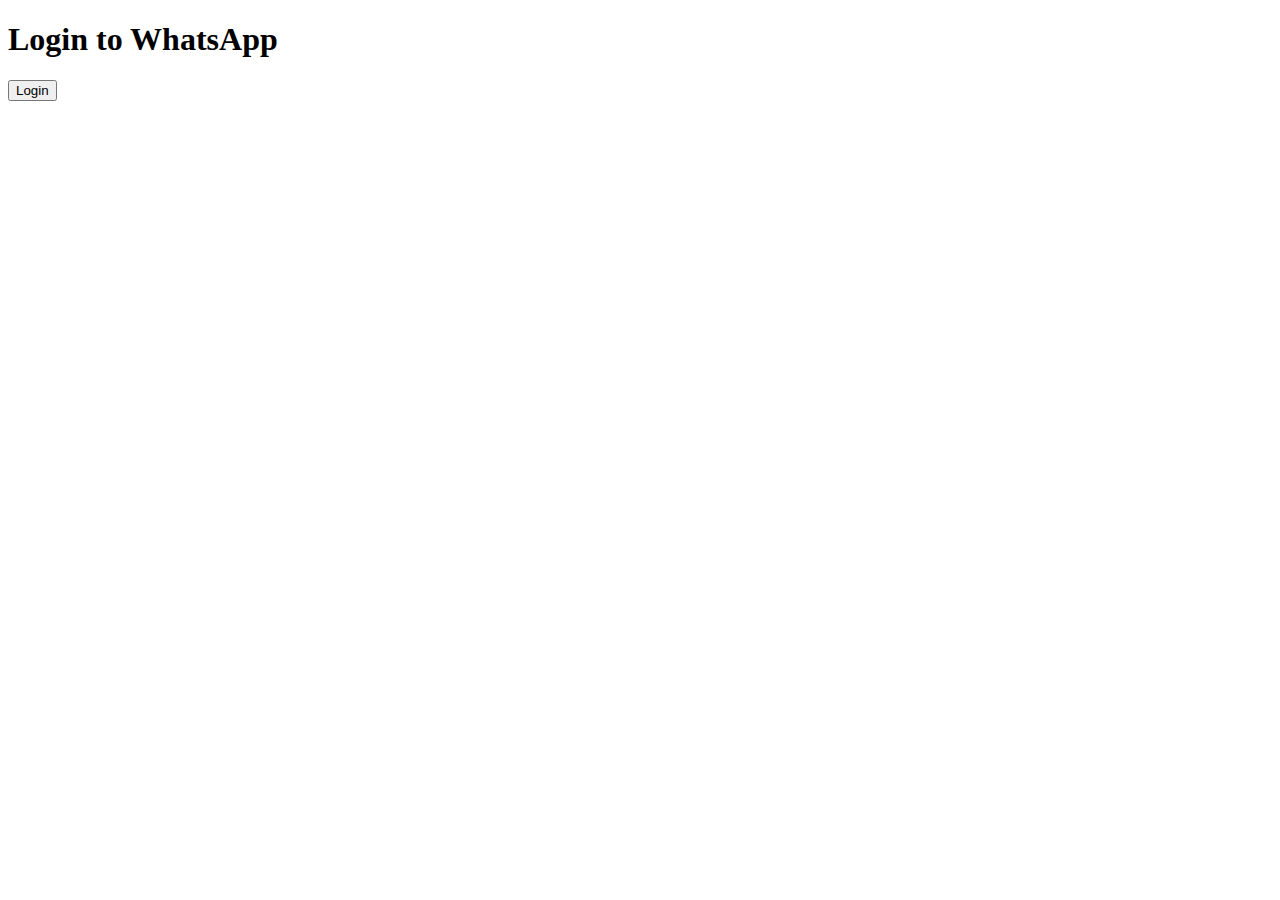
<file: templates/login.html>
<!DOCTYPE html>
<html lang="en">
<head>
    <meta charset="UTF-8">
    <meta name="viewport" content="width=device-width, initial-scale=1.0">
    <title>WhatsApp Login</title>
</head>
<body>
    <h1>Login to WhatsApp</h1>
    <button onclick="login()">Login</button>

    <script>
        function login() {
            fetch("/login", { method: "POST" })
                .then(response => response.json())
                .then(data => alert(data.message))
                .catch(error => console.error("Error:", error));
        }
    </script>
</body>
</html>
</file>
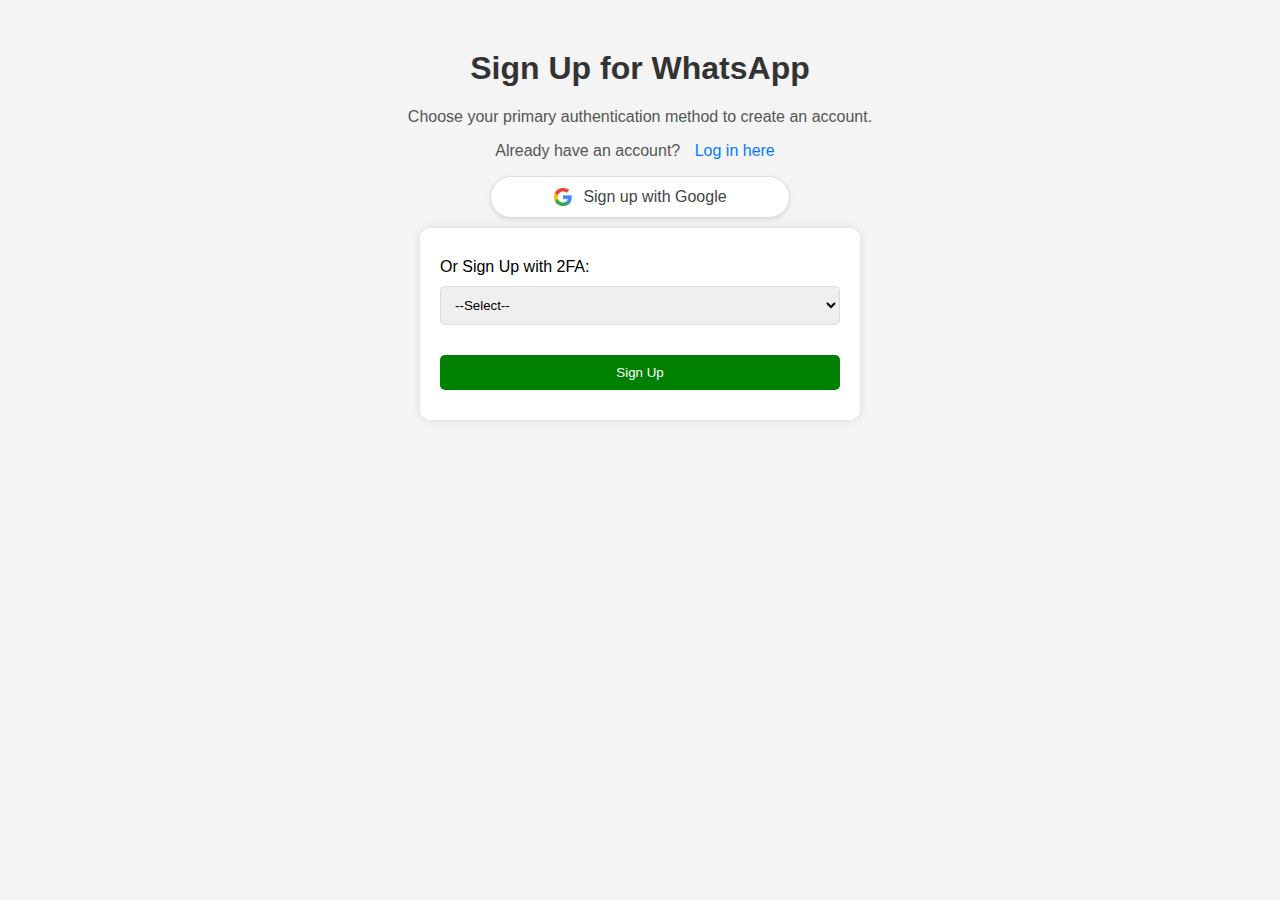
<file: templates/signup.html>
<!DOCTYPE html>
<html lang="en">
<head>
  <meta charset="UTF-8">
  <meta name="viewport" content="width=device-width, initial-scale=1">
  <link rel="stylesheet" href="/static/styles.css">
  <title>Sign Up for WhatsApp</title>
</head>
<body>
  <h1>Sign Up for WhatsApp</h1>
  <p>Choose your primary authentication method to create an account.</p>
  <p>Already have an account? <a href="/login" class="nav-link">Log in here</a></p>

  <!-- Google Sign-In Button -->
  <button class="google-btn" onclick="signupWithGoogle()">
    <img src="/static/google-logo.png" alt="Google Logo"> Sign up with Google
  </button>

  <!-- 2FA Signup Form -->
  <form id="signupForm">
    <label for="auth_method">Or Sign Up with 2FA:</label>
    <select name="auth_method" id="auth_method" required onchange="updateForm()">
      <option value="">--Select--</option>
      <option value="2fa">2FA Authenticator</option>
    </select>

    <div id="auth-input" style="display: none;">
      <label id="identifier-label" for="identifier">2FA Token:</label>
      <input type="text" name="identifier" id="identifier" placeholder="Enter your 2FA token" required>
    </div>

    <div id="method-explanation" style="margin: 10px 0; color: #555;"></div>

    <button type="submit">Sign Up</button>
  </form>

  <!-- Loading Overlay -->
  <div id="loading-overlay">
    <div id="loading-text">Loading...</div>
  </div>

  <script>
    function showLoading(text) {
      document.getElementById("loading-overlay").style.display = "flex";
      document.getElementById("loading-text").innerText = text;
      document.querySelectorAll("button").forEach(btn => btn.disabled = true);
    }

    function hideLoading() {
      document.getElementById("loading-overlay").style.display = "none";
      document.querySelectorAll("button").forEach(btn => btn.disabled = false);
    }

    function updateForm() {
      const authMethod = document.getElementById("auth_method").value;
      const authInputDiv = document.getElementById("auth-input");
      const identifierInput = document.getElementById("identifier");
      const identifierLabel = document.getElementById("identifier-label");
      const explanationDiv = document.getElementById("method-explanation");

      if (authMethod === "2fa") {
        authInputDiv.style.display = "block";
        identifierLabel.innerText = "2FA Token:";
        identifierInput.placeholder = "Enter your 2FA token";
        explanationDiv.innerText = "2FA Authenticator: Use a TOTP app (e.g., Google Authenticator) to generate a token. You'll be given a secret to scan after submitting.";
      } else {
        authInputDiv.style.display = "none";
        explanationDiv.innerText = "";
      }
    }

    function signupWithGoogle() {
      showLoading("Redirecting to Google...");
      fetch("/signup", {
        method: "POST",
        headers: { "Content-Type": "application/json" },
        body: JSON.stringify({ auth_method: "google" })
      })
      .then(response => response.json())
      .then(data => {
        if (data.redirect) {
          window.location.href = data.redirect;
        } else {
          hideLoading();
          alert(data.error || "An error occurred during signup.");
        }
      })
      .catch(error => {
        hideLoading();
        console.error("Error:", error);
        alert("An error occurred during signup.");
      });
    }

    document.getElementById("signupForm").addEventListener("submit", function (event) {
      event.preventDefault();
      const authMethod = document.getElementById("auth_method").value;
      const identifier = document.getElementById("identifier").value;

      if (!authMethod || !identifier) {
        alert("Please select an authentication method and provide the required details.");
        return;
      }

      showLoading("Processing signup...");

      fetch("/signup", {
        method: "POST",
        headers: { "Content-Type": "application/json" },
        body: JSON.stringify({ auth_method, identifier })
      })
      .then(response => response.json())
      .then(data => {
        hideLoading();
        if (data.error) {
          alert(data.error);
        } else if (data.message && data.secret) {
          alert(`${data.message}\nSecret: ${data.secret}`);
          document.getElementById("identifier").value = "";
        } else {
          window.location.href = "/waiting";
        }
      })
      .catch(error => {
        hideLoading();
        console.error("Error:", error);
        alert("An error occurred during signup.");
      });
    });
  </script>
</body>
</html>
</file>
<file: static/styles.css>
body {
    font-family: Arial, sans-serif;
    text-align: center;
    margin: 50px;
    background-color: #f4f4f4;
}

h1 {
    color: #333;
}

p {
    color: #555;
}

form {
    display: inline-block;
    background: white;
    padding: 20px;
    border-radius: 10px;
    box-shadow: 0px 0px 10px rgba(0, 0, 0, 0.1);
    width: 100%;
    max-width: 400px;
}

label {
    display: block;
    text-align: left;
    margin: 10px 0 5px;
}

input, textarea, select {
    width: 100%;
    padding: 10px;
    margin: 5px 0 10px;
    border: 1px solid #ddd;
    border-radius: 5px;
    box-sizing: border-box;
}

button {
    background: green;
    color: white;
    padding: 10px 20px;
    border: none;
    border-radius: 5px;
    cursor: pointer;
    width: 100%;
    margin: 10px 0;
}

button:hover {
    background: darkgreen;
}

button:disabled {
    background: gray;
    cursor: not-allowed;
}

/* Google Sign-In Button */
.google-btn {
    display: flex;
    align-items: center;
    justify-content: center;
    background: white;
    color: #444;
    border: 1px solid #ddd;
    border-radius: 25px;
    padding: 10px;
    font-size: 16px;
    font-weight: 500;
    cursor: pointer;
    width: 100%;
    max-width: 300px;
    margin: 10px auto;
    box-shadow: 0 2px 4px rgba(0, 0, 0, 0.1);
}

.google-btn img {
    width: 20px;
    height: 20px;
    margin-right: 10px;
}

.google-btn:hover {
    background: #f8f8f8;
}

/* Loading Overlay */
#loading-overlay {
    position: fixed;
    top: 0;
    left: 0;
    width: 100%;
    height: 100%;
    background: rgba(0, 0, 0, 0.5);
    display: none;
    justify-content: center;
    align-items: center;
    z-index: 1000;
}

#loading-text {
    background: white;
    padding: 20px;
    border-radius: 10px;
    font-size: 18px;
}

/* Recent Contacts (for index.html) */
#recent-contacts {
    margin: 20px 0;
}

#recent-contacts ul {
    list-style: none;
    padding: 0;
}

#recent-contacts li {
    background: white;
    padding: 10px;
    margin: 5px 0;
    border-radius: 5px;
    cursor: pointer;
}

#recent-contacts li:hover {
    background: #e0e0e0;
}

/* Links for navigation between signup and login */
.nav-link {
    margin: 10px;
    color: #007bff;
    text-decoration: none;
}

.nav-link:hover {
    text-decoration: underline;
}
</file>
